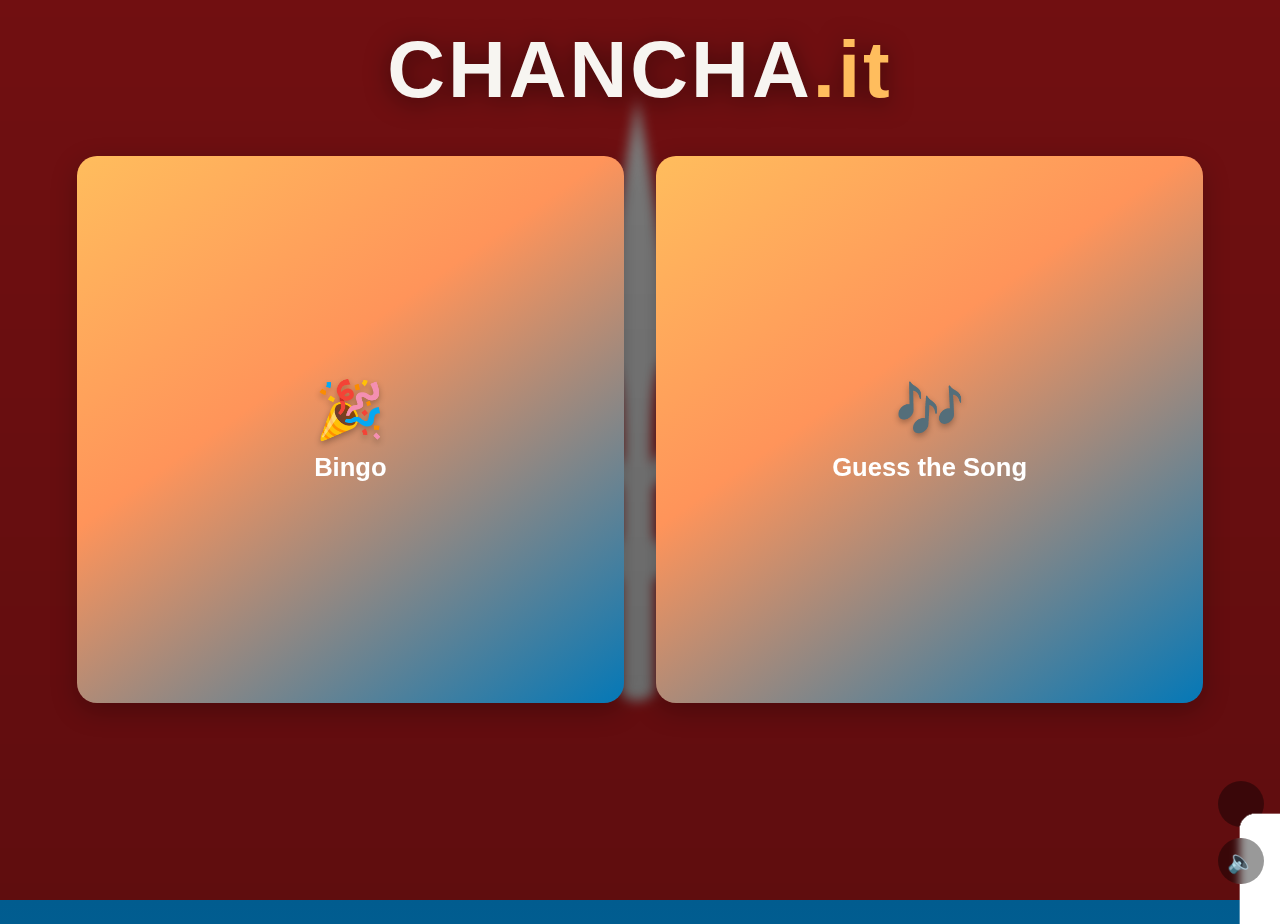
<file: index.html>
<!DOCTYPE html>
<html lang="en">
<head>
  <meta charset="UTF-8" />
  <meta name="viewport" content="width=device-width, initial-scale=1.0" />

  <!-- ――― PRIMARY SEO ――― -->
  <title>Chancha</title>
  <meta name="description"
        content="Chancha em Trieste" />
  <link rel="canonical" href="https://chancha.it/" />

  <!-- ――― OPEN GRAPH / SOCIAL CARDS ――― -->
  <meta property="og:type"        content="website" />
  <meta property="og:title"       content="Chancha – online party games" />
  <meta property="og:description" content="Play Bingo or Guess the Song instantly – no installs." />
  <meta property="og:image"       content="https://chancha.it/logo.png" />
  <meta property="og:url"         content="https://chancha.it/" />

  <meta name="twitter:card"       content="summary_large_image" />
  <meta name="twitter:title"      content="Chancha – online party games" />
  <meta name="twitter:description" content="Grab your phone and join a round of Bingo or Guess the Song right in the browser." />
  <meta name="twitter:image"      content="https://chancha.it/logo.png" />

  <!-- ――― FAVICONS ――― -->
  <link rel="icon" href="/favicon.ico" />
  <link rel="apple-touch-icon" sizes="180x180" href="/favicon.ico" />

  <!-- ――― STRUCTURED DATA ――― -->
  <script type="application/ld+json">
  {
    "@context": "https://schema.org",
    "@type": "Organization",
    "name": "Chancha",
    "url": "https://chancha.it/",
    "logo": "https://chancha.it/logo.png",
    "sameAs": [
      "https://www.instagram.com/chancha",
      "https://twitter.com/chancha"
    ]
  }
  </script>

  <link rel="stylesheet" href="styles.css" />
</head>
<body>

  <!-- Depth‐parallax flag -->
  <div class="flag-backdrop" aria-hidden="true">
    <img src="trieste_flag.jpg" alt="Trieste flag waving" />
    <div class="glass"></div>
  </div>

  <!-- Floating lanterns -->
  <div class="lantern-field" aria-hidden="true"></div>

  <main class="lobby">
    <h1 class="logo">
      <span class="trieste">CHANCHA</span><span class="it">.it</span>
    </h1>

    <section class="grid">
      <a class="tile" href="/bingo/index.html">
        <span class="icon">🎉</span>
        <h2>Bingo</h2>
      </a>
      <a class="tile" href="/guess_song/index.html">
        <span class="icon">🎶</span>
        <h2>Guess&nbsp;the&nbsp;Song</h2>
      </a>
    </section>
  </main>

  <!-- ――― CONTROL DOCK (bottom‐centre) ――― -->
  <div class="dock">
    <button id="glowBtn" class="icon-btn" title="Fireworks">
      <img src="firework.png" alt="Fireworks icon" />
    </button>
    <button id="audioBtn" class="icon-btn" title="Mute / un-mute">
      <img id="audioIcon" src="sound.png" alt="Sound on/off icon" />
    </button>
  </div>

  <div class="transition" aria-hidden="true"></div>

  <!-- autoplaying, looping ambient -->
  <audio id="waves" src="waves.mp3" loop preload="auto"></audio>

  <!-- Fireworks canvas (on its own layer) -->
  <canvas id="fireworks-canvas" class="layer" aria-hidden="true"></canvas>

  <script src="script.js"></script>
</body>
</html>
</file>
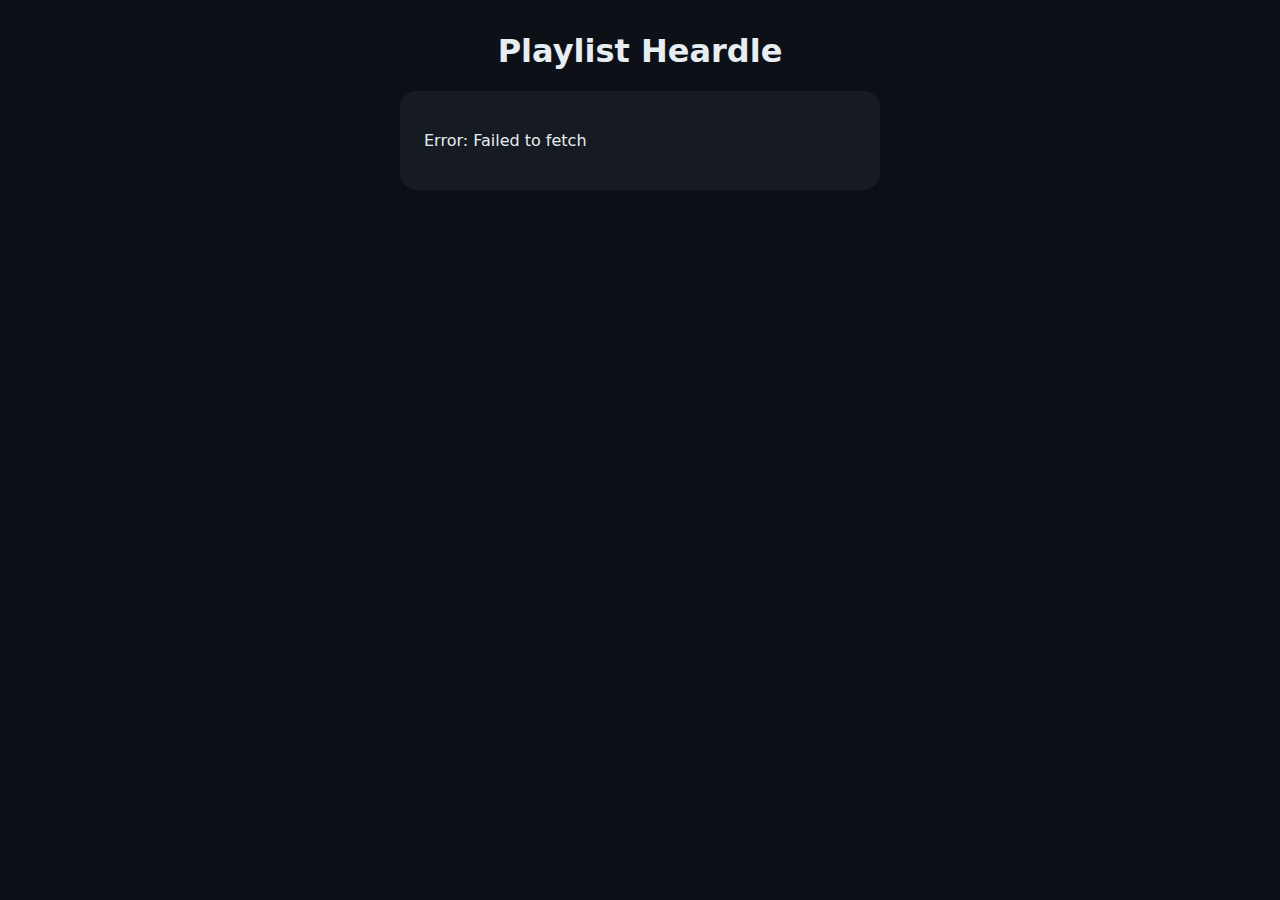
<file: guess_song/index.html>
<!--
Playlist Heardle – fully‑wired demo
=================================
* Uses the **hard‑coded** Spotify credentials & playlist you provided – no user input needed.
* Grabs a fresh Client‑Credentials token on load (auto‑renews after 1 h) and immediately starts the game with
  playlist → https://open.spotify.com/playlist/2Eg9MpQckgDbdKCwpyFY3o?si=c354d72972d141ba
* Sprinkled with **console.log()** calls so you can watch what happens in DevTools.

⚠️  **Do NOT deploy these secrets to a public site!**  Everyone who views the source could steal them.
     For anything beyond a private test page you should switch to PKCE or put the token exchange on a backend.
-->
<!DOCTYPE html>
<html lang="en">
<head>
<meta charset="UTF-8">
<title>Playlist Heardle</title>
<meta name="viewport" content="width=device-width, initial-scale=1.0">
<style>
:root{--bg:#0d1117;--card:#161b22;--accent:#1db954;--text:#e6edf3;--fail:#d73a49;}
*{box-sizing:border-box;font-family:system-ui,-apple-system,BlinkMacSystemFont,"Segoe UI",Roboto,"Helvetica Neue",Arial,sans-serif}
body{margin:0;display:flex;flex-direction:column;align-items:center;min-height:100vh;padding:2rem;background:var(--bg);color:var(--text)}
h1{margin-top:0;font-size:2rem}
.card{background:var(--card);padding:1.5rem;border-radius:1rem;width:100%;max-width:480px;box-shadow:0 4px 12px rgba(0,0,0,.2)}
input,button{padding:.6rem 1rem;font-size:1rem;border:none;border-radius:.5rem}
button{background:var(--accent);color:#fff;cursor:pointer;margin-top:.5rem}
button[disabled]{opacity:.4;cursor:not-allowed}
.hide{display:none}
#loader{margin:1rem 0}
#message{margin-top:1rem;height:1.5rem}
.correct{color:var(--accent)}
.wrong{color:var(--fail)}
#attempts{margin-top:.5rem;max-height:100px;overflow-y:auto}
#attempts div{padding:.3rem .4rem;border-bottom:1px solid #30363d}
</style>
</head>
<body>
<h1>Playlist Heardle</h1>
<div class="card">
  <div id="loader">Loading playlist…</div>
  <div id="gameArea" class="hide">
    <audio id="audio" preload="auto"></audio>
    <div id="attempts"></div>
    <input id="guessInput" placeholder="Type your guess" list="suggestions" autocomplete="off">
    <datalist id="suggestions"></datalist>
    <button id="guessBtn">Guess</button>
    <div id="message"></div>
    <div id="reveal" class="hide"></div>
    <button id="nextBtn" class="hide">Play again</button>
  </div>
</div>

<script>
/********************** CONSTANTS ************************/
const CLIENT_ID     = 'e1141482037c4c08a0d9670a936a0a9d';
const CLIENT_SECRET = '9862fc5d083d42af8c3035035b55cb57';
const PLAYLIST_URL  = 'https://open.spotify.com/playlist/2Eg9MpQckgDbdKCwpyFY3o?si=c354d72972d141ba';
const EXPIRY_MS     = 3600*1000; // 1 h
/********************** DOM ******************************/
const $            = id=>document.getElementById(id);
const loader       = $("loader");
const gameArea     = $("gameArea");
const audio        = $("audio");
const attemptsDiv  = $("attempts");
const suggestions  = $("suggestions");
const guessInp     = $("guessInput");
const guessBtn     = $("guessBtn");
const message      = $("message");
const reveal       = $("reveal");
const nextBtn      = $("nextBtn");
/******************* STORAGE HELPERS *********************/
function now(){return Date.now();}
function save(k,v){localStorage.setItem(k,v);}  
function load(k){return localStorage.getItem(k);} 
const TOKEN_KEY='ph_auto_token'; const TOKEN_TS='ph_auto_ts';
function cacheToken(tok,ttl){save(TOKEN_KEY,tok); save(TOKEN_TS, now().toString()); save('ph_auto_ttl',ttl.toString());}
function getCachedToken(){
  const tok=load(TOKEN_KEY); const ts=parseInt(load(TOKEN_TS)||0,10); const ttl=parseInt(load('ph_auto_ttl')||EXPIRY_MS,10);
  return (tok && now()-ts < ttl-5e3) ? tok : null;
}
/********************** LOGIC ****************************/
let tracks=[];let current;let attempt=0;const maxAttempts=6;const snippets=[1,2,4,7,11,16];

async function fetchClientCredsToken(){
  console.log('[Token] Requesting new client‑credentials token…');
  const body=new URLSearchParams({grant_type:'client_credentials'});
  const res=await fetch('https://accounts.spotify.com/api/token',{
    method:'POST',
    headers:{'Content-Type':'application/x-www-form-urlencoded','Authorization':'Basic '+btoa(CLIENT_ID+':'+CLIENT_SECRET)},
    body
  });
  if(!res.ok) throw new Error('Client‑credentials request failed '+res.status);
  const json=await res.json();
  console.log('[Token] Received – expires_in',json.expires_in,'s');
  cacheToken(json.access_token,json.expires_in*1000);
  return json.access_token;
}
async function ensureToken(){
  const cached=getCachedToken();
  if(cached){console.log('[Token] Using cached token');return cached;}
  return fetchClientCredsToken();
}
async function loadSpotify(url,token){
  console.log('[Playlist] Loading tracks from',url);
  const idMatch=url.match(/playlist\/([a-zA-Z0-9]+)/);
  if(!idMatch) throw new Error('Could not parse playlist id');
  const id=idMatch[1]; const hdrs={Authorization:'Bearer '+token};
  let next=`https://api.spotify.com/v1/playlists/${id}/tracks?fields=items(track(name,preview_url,artists(name))),next&limit=100`;
  const list=[];
  while(next){
    console.log('[Playlist] Fetching',next);
    const res=await fetch(next,{headers:hdrs}); if(!res.ok){
      if(res.status===401){ // token expired mid‑flight
        console.warn('[Playlist] Token expired – refreshing');
        token=await fetchClientCredsToken(); hdrs.Authorization='Bearer '+token; continue; // retry loop
      }
      throw new Error('Spotify error '+res.status);
    }
    const data=await res.json();
    data.items.forEach(it=>{const t=it.track;if(t&&t.preview_url)list.push({name:t.name,artist:t.artists.map(a=>a.name).join(', '),preview:t.preview_url});});
    next=data.next;
  }
  console.log(`[Playlist] Got ${list.length} tracks with previews`);
  return list;
}
function buildAutocomplete(){
  suggestions.innerHTML='';
  tracks.forEach(t=>{const o=document.createElement('option');o.value=`${t.name} – ${t.artist}`;suggestions.appendChild(o);});
}
function playSnippet(){
  audio.src=current.preview;audio.currentTime=0;
  audio.play().catch(console.error);
  setTimeout(()=>audio.pause(),snippets[Math.min(attempt,snippets.length-1)]*1000);
  console.log('[Game] Playing snippet',snippets[Math.min(attempt,snippets.length-1)],'s');
}
function startGame(){
  attempt=0;attemptsDiv.innerHTML='';message.textContent='';reveal.classList.add('hide');nextBtn.classList.add('hide');
  current=tracks[Math.floor(Math.random()*tracks.length)];
  console.log('[Game] New round – answer is',current.name,'–',current.artist);
  buildAutocomplete(); playSnippet(); gameArea.classList.remove('hide');
}
function handleGuess(){
  const val=guessInp.value.trim();if(!val)return;
  const correct=val.toLowerCase().includes(current.name.toLowerCase());
  const div=document.createElement('div');div.textContent=val;div.classList.add(correct?'correct':'wrong');attemptsDiv.appendChild(div);
  console.log('[Game] Guess',attempt+1,':',val,'→',correct?'CORRECT':'wrong');
  attempt++;
  if(correct||attempt>=maxAttempts) endGame(correct); else {message.textContent='Incorrect – try again'; playSnippet();}
  guessInp.value='';
}
function endGame(won){
  message.textContent=won?'🎉 Correct!':'💀 Out of attempts';
  reveal.textContent=`Answer: ${current.name} – ${current.artist}`; reveal.classList.remove('hide'); nextBtn.classList.remove('hide'); audio.pause();
  console.log('[Game] Round ended –',won?'won':'lost');
}
/******************** EVENT BINDINGS *******************/
window.addEventListener('DOMContentLoaded',async()=>{
  try{
    const token=await ensureToken();
    const list=await loadSpotify(PLAYLIST_URL,token);
    if(!list.length) throw new Error('No playable previews in playlist');
    tracks=list; loader.classList.add('hide'); startGame();
  }catch(e){ loader.textContent='Error: '+e.message; console.error(e); }
});

guessBtn.addEventListener('click',handleGuess);
guessInp.addEventListener('keydown',e=>{if(e.key==='Enter')handleGuess();});
nextBtn.addEventListener('click',startGame);
</script>
</body>
</html>
</file>
<file: styles.css>
/*******************
 *  COLOUR TOKENS
 ******************/
:root{
  --sunset-1:#ff945a;
  --sunset-2:#ffbd5d;
  --sea-1:#015c8f;
  --sea-2:#0478b7;
  --marble:#f7f5f1;
  --shadow:0 8px 26px rgba(0,0,0,.25);
  --radius:20px;
}

/* RESET */
*,*::before,*::after{box-sizing:border-box;margin:0;}

/*******************
 *  DEPTH BACKDROP
 ******************/
.flag-backdrop{
  position:fixed;inset:0;overflow:hidden;z-index:-2;
  perspective:900px;
}
.flag-backdrop img{
  position:absolute;inset:-5vmax;
  width:110%;height:110%;object-fit:cover;
  transform-origin:center;
  filter:contrast(.9) brightness(.8);
  transition:transform .15s ease-out;
}
.flag-backdrop .glass{
  position:absolute;inset:0;
  background:linear-gradient(180deg,rgba(0,0,0,.35),rgba(0,0,0,.45));
  backdrop-filter:blur(6px);
}

/*******************
 *  FLOATING LANTERNS
 ******************/
.lantern-field{
  position:fixed;inset:0;pointer-events:none;z-index:-1;
  overflow:hidden;
}
.lantern{
  position:absolute;left:50%;top:100%;
  width:8px;height:12px;border-radius:2px;
  background:rgba(255,200,120,.8);
  box-shadow:0 0 12px 2px rgba(255,200,120,.5);
  transform:translateX(-50%) scale(0);
  animation:float 12s linear forwards;
}
@keyframes float{
  0%  {transform:translateX(var(--startX)) translateY(10vh) scale(.2);opacity:0;}
  5%  {opacity:1;}
  100%{transform:translateX(var(--endX)) translateY(-110vh) scale(1);opacity:0;}
}

/*******************
 *  HEADING & GRID
 ******************/
body{font-family:"Poppins",sans-serif;min-height:100vh;overflow-x:hidden;color:#fff;}

.logo{
  text-align:center;font-size:clamp(2.8rem,7vw,5rem);
  font-weight:800;letter-spacing:3px;
  margin:1.5rem 0 2.5rem;
  filter:drop-shadow(0 4px 12px rgba(0,0,0,.5));
}
.logo .trieste{color:var(--marble)}
.logo .it{color:var(--sunset-2)}

.grid{
  --min:240px;
  display:grid;gap:2rem;
  grid-template-columns:repeat(auto-fit,minmax(min(100%,var(--min)),1fr));
  padding:0 6vw 6rem;
}
.tile{
  position:relative;aspect-ratio:1/1;display:flex;flex-direction:column;align-items:center;
  justify-content:center;gap:.6rem;text-decoration:none;color:#fff;
  background:linear-gradient(145deg,var(--sunset-2),var(--sunset-1) 40%,var(--sea-2));
  border-radius:var(--radius);box-shadow:var(--shadow);overflow:hidden;
  transition:transform .45s cubic-bezier(.25,1.25,.5,1.05);
}
body.glow .tile{box-shadow:0 0 20px 6px rgba(255,184,93,.5),var(--shadow);}
.tile:hover{transform:translateY(-8px) rotateX(6deg) rotateY(-4deg)}
.tile:active{transform:scale(.96)}
.tile::before{
  content:"";position:absolute;inset:0;opacity:0;
  background:linear-gradient(60deg,rgba(255,255,255,.35),transparent 60%);
  transition:opacity .4s ease,transform .8s ease;
  transform:translateX(-120%);
}
.tile:hover::before{opacity:1;transform:translateX(120%)}
.icon{font-size:clamp(2.6rem,8vw,3.5rem);text-shadow:0 3px 6px rgba(0,0,0,.3)}
.tile h2{font-size:clamp(1.1rem,3.5vw,1.6rem);font-weight:600;}

/* Ripple */
.ripple{position:absolute;border-radius:50%;background:rgba(255,255,255,.45);
  transform:scale(0);animation:ripple .7s ease-out forwards;pointer-events:none;}
@keyframes ripple{to{transform:scale(1);opacity:0;}}

/*******************
 *  TRANSITION SWIPE
 ******************/
.transition{
  position:fixed;inset:0;z-index:9999;
  background:linear-gradient(180deg,var(--sea-1),var(--sea-2));
  transform:translateY(100%);
}
body.leaving .transition{animation:swipe .7s cubic-bezier(.4,1,.6,1) forwards}
@keyframes swipe{to{transform:translateY(0)}}

/*******************
 *  Control Dock
 ******************/
.dock{
  position:fixed;bottom:1rem;right:1rem;display:flex;flex-direction:column;gap:.7rem;
  z-index:10001;
}
.dock button{
  width:46px;height:46px;border:none;border-radius:50%;
  background:rgba(0,0,0,.4);color:#fff;font-size:1.4rem;
  backdrop-filter:blur(4px);cursor:pointer;
  transition:background .3s;
}
.dock button:hover{background:rgba(0,0,0,.55)}

/*******************
 *  Media tweaks
 ******************/
@media(max-width:500px){
  .dock{flex-direction:row;left:50%;transform:translateX(-50%);}
}

/* Fireworks layer */
canvas.layer {
    position: fixed;
    inset: 0;
    pointer-events: none;
    z-index: 10000;   /* above everything except the exit swipe */
  }
</file>
